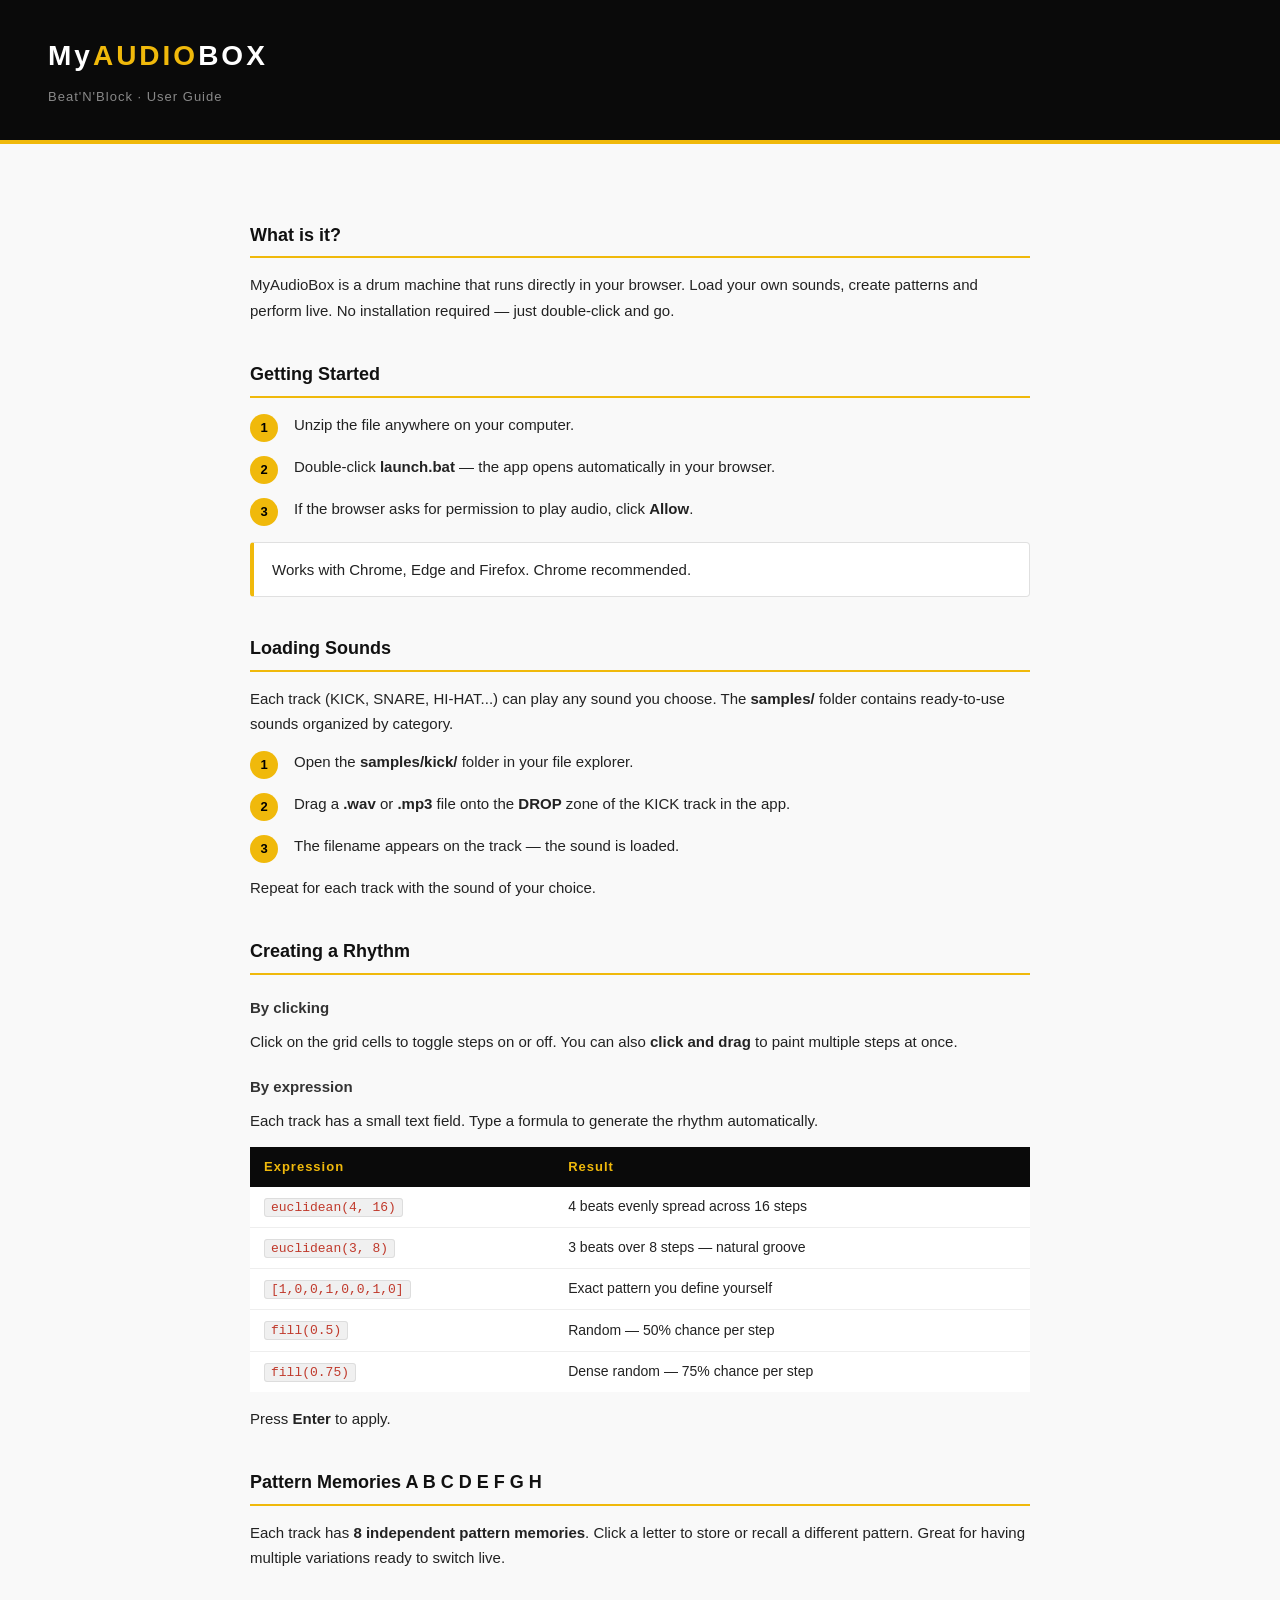
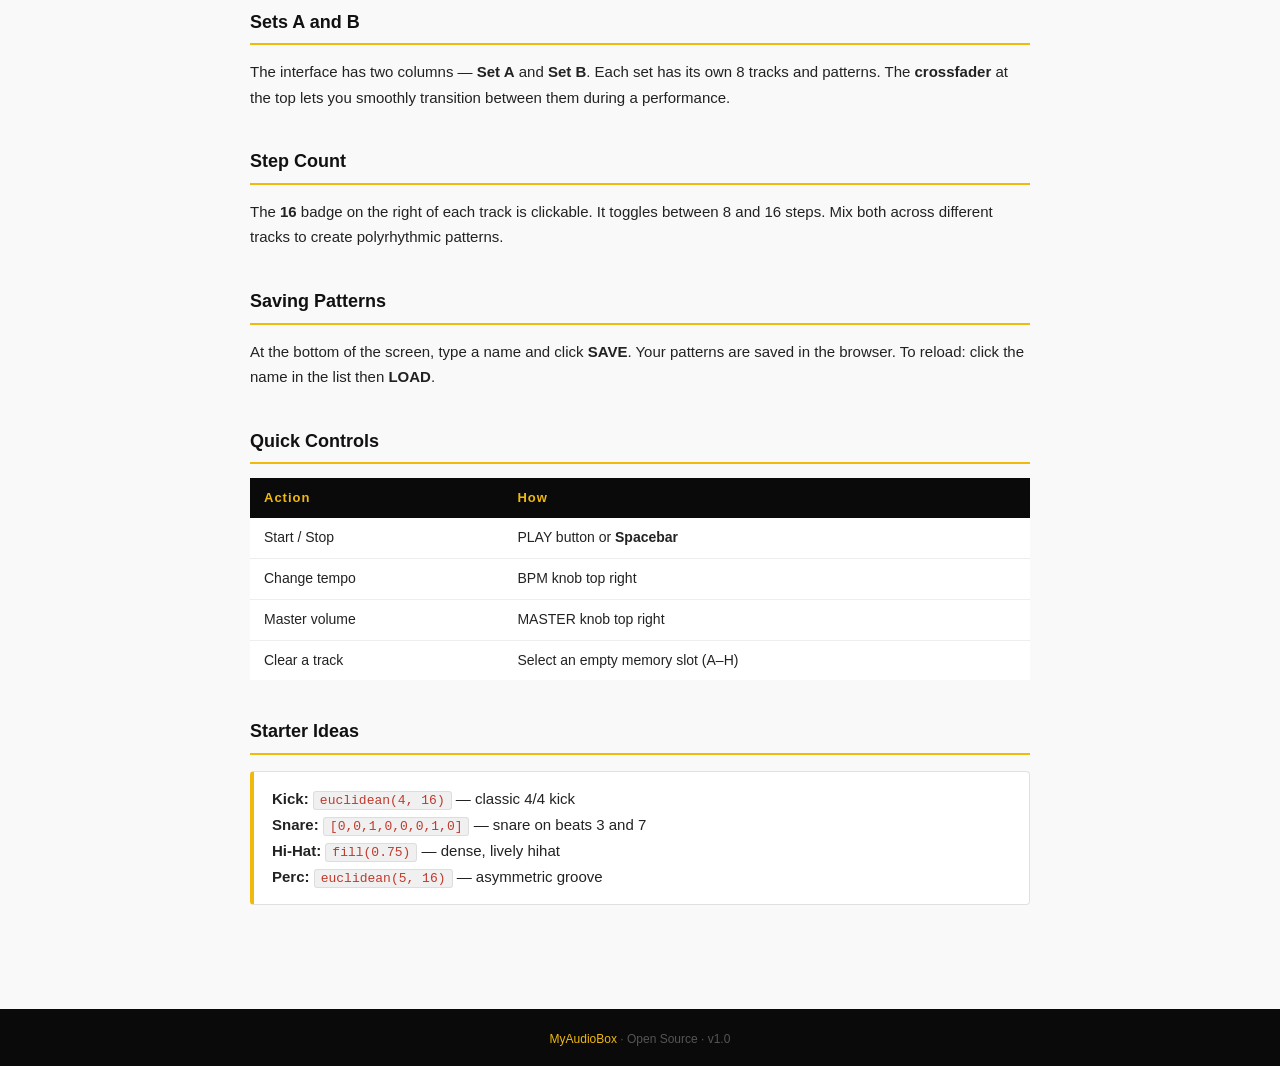
<file: README-en.html>
<!DOCTYPE html>
<html lang="en">
<head>
<meta charset="UTF-8">
<meta name="viewport" content="width=device-width, initial-scale=1.0">
<title>MyAudioBox — Guide</title>
<style>
  body {
    font-family: Arial, sans-serif;
    font-size: 15px;
    line-height: 1.7;
    color: #222;
    background: #f9f9f9;
    margin: 0;
    padding: 0;
  }
  .header {
    background: #0a0a0a;
    color: #fff;
    padding: 32px 48px;
    border-bottom: 4px solid #F0B90B;
  }
  .header h1 { font-size: 28px; letter-spacing: 3px; margin: 0 0 6px 0; }
  .header h1 span { color: #F0B90B; }
  .header p { color: #888; margin: 0; font-size: 13px; letter-spacing: 1px; }
  .container { max-width: 780px; margin: 0 auto; padding: 40px 48px; }
  h2 {
    font-size: 18px;
    color: #111;
    border-bottom: 2px solid #F0B90B;
    padding-bottom: 6px;
    margin: 36px 0 14px;
  }
  h3 { font-size: 15px; color: #333; margin: 20px 0 8px; }
  p { margin: 0 0 12px; }
  .box {
    background: #fff;
    border: 1px solid #e0e0e0;
    border-left: 4px solid #F0B90B;
    border-radius: 4px;
    padding: 14px 18px;
    margin: 16px 0;
  }
  .step {
    display: flex;
    gap: 16px;
    align-items: flex-start;
    margin: 12px 0;
  }
  .step-num {
    background: #F0B90B;
    color: #000;
    font-weight: bold;
    font-size: 13px;
    min-width: 28px;
    height: 28px;
    border-radius: 50%;
    display: flex;
    align-items: center;
    justify-content: center;
    flex-shrink: 0;
    margin-top: 2px;
  }
  table {
    width: 100%;
    border-collapse: collapse;
    margin: 14px 0;
    background: #fff;
  }
  th {
    background: #0a0a0a;
    color: #F0B90B;
    text-align: left;
    padding: 9px 14px;
    font-size: 13px;
    letter-spacing: 1px;
  }
  td { padding: 8px 14px; border-bottom: 1px solid #eee; font-size: 14px; }
  tr:last-child td { border-bottom: none; }
  code {
    background: #f0f0f0;
    border: 1px solid #ddd;
    padding: 1px 6px;
    border-radius: 3px;
    font-family: monospace;
    font-size: 13px;
    color: #c0392b;
  }
  .footer {
    background: #0a0a0a;
    color: #555;
    text-align: center;
    padding: 20px;
    font-size: 12px;
    margin-top: 48px;
  }
  .footer span { color: #F0B90B; }
</style>
</head>
<body>

<div class="header">
  <h1>My<span>AUDIO</span>BOX</h1>
  <p>Beat'N'Block · User Guide</p>
</div>

<div class="container">

  <h2>What is it?</h2>
  <p>
    MyAudioBox is a drum machine that runs directly in your browser.
    Load your own sounds, create patterns and perform live.
    No installation required — just double-click and go.
  </p>

  <h2>Getting Started</h2>

  <div class="step">
    <div class="step-num">1</div>
    <div>Unzip the file anywhere on your computer.</div>
  </div>
  <div class="step">
    <div class="step-num">2</div>
    <div>Double-click <strong>launch.bat</strong> — the app opens automatically in your browser.</div>
  </div>
  <div class="step">
    <div class="step-num">3</div>
    <div>If the browser asks for permission to play audio, click <strong>Allow</strong>.</div>
  </div>

  <div class="box">
    Works with Chrome, Edge and Firefox. Chrome recommended.
  </div>

  <h2>Loading Sounds</h2>
  <p>
    Each track (KICK, SNARE, HI-HAT...) can play any sound you choose.
    The <strong>samples/</strong> folder contains ready-to-use sounds organized by category.
  </p>

  <div class="step">
    <div class="step-num">1</div>
    <div>Open the <strong>samples/kick/</strong> folder in your file explorer.</div>
  </div>
  <div class="step">
    <div class="step-num">2</div>
    <div>Drag a <strong>.wav</strong> or <strong>.mp3</strong> file onto the <strong>DROP</strong> zone of the KICK track in the app.</div>
  </div>
  <div class="step">
    <div class="step-num">3</div>
    <div>The filename appears on the track — the sound is loaded.</div>
  </div>

  <p>Repeat for each track with the sound of your choice.</p>

  <h2>Creating a Rhythm</h2>

  <h3>By clicking</h3>
  <p>
    Click on the grid cells to toggle steps on or off.
    You can also <strong>click and drag</strong> to paint multiple steps at once.
  </p>

  <h3>By expression</h3>
  <p>
    Each track has a small text field. Type a formula to generate the rhythm automatically.
  </p>

  <table>
    <tr><th>Expression</th><th>Result</th></tr>
    <tr><td><code>euclidean(4, 16)</code></td><td>4 beats evenly spread across 16 steps</td></tr>
    <tr><td><code>euclidean(3, 8)</code></td><td>3 beats over 8 steps — natural groove</td></tr>
    <tr><td><code>[1,0,0,1,0,0,1,0]</code></td><td>Exact pattern you define yourself</td></tr>
    <tr><td><code>fill(0.5)</code></td><td>Random — 50% chance per step</td></tr>
    <tr><td><code>fill(0.75)</code></td><td>Dense random — 75% chance per step</td></tr>
  </table>

  <p>Press <strong>Enter</strong> to apply.</p>

  <h2>Pattern Memories A B C D E F G H</h2>
  <p>
    Each track has <strong>8 independent pattern memories</strong>.
    Click a letter to store or recall a different pattern.
    Great for having multiple variations ready to switch live.
  </p>

  <h2>Sets A and B</h2>
  <p>
    The interface has two columns — <strong>Set A</strong> and <strong>Set B</strong>.
    Each set has its own 8 tracks and patterns.
    The <strong>crossfader</strong> at the top lets you smoothly transition between them during a performance.
  </p>

  <h2>Step Count</h2>
  <p>
    The <strong>16</strong> badge on the right of each track is clickable.
    It toggles between 8 and 16 steps. Mix both across different tracks
    to create polyrhythmic patterns.
  </p>

  <h2>Saving Patterns</h2>
  <p>
    At the bottom of the screen, type a name and click <strong>SAVE</strong>.
    Your patterns are saved in the browser.
    To reload: click the name in the list then <strong>LOAD</strong>.
  </p>

  <h2>Quick Controls</h2>

  <table>
    <tr><th>Action</th><th>How</th></tr>
    <tr><td>Start / Stop</td><td>PLAY button or <strong>Spacebar</strong></td></tr>
    <tr><td>Change tempo</td><td>BPM knob top right</td></tr>
    <tr><td>Master volume</td><td>MASTER knob top right</td></tr>
    <tr><td>Clear a track</td><td>Select an empty memory slot (A–H)</td></tr>
  </table>

  <h2>Starter Ideas</h2>
  <div class="box">
    <strong>Kick:</strong> <code>euclidean(4, 16)</code> — classic 4/4 kick<br>
    <strong>Snare:</strong> <code>[0,0,1,0,0,0,1,0]</code> — snare on beats 3 and 7<br>
    <strong>Hi-Hat:</strong> <code>fill(0.75)</code> — dense, lively hihat<br>
    <strong>Perc:</strong> <code>euclidean(5, 16)</code> — asymmetric groove
  </div>

</div>

<div class="footer">
  <span>MyAudioBox</span> · Open Source · v1.0
</div>

</body>
</html>
</file>
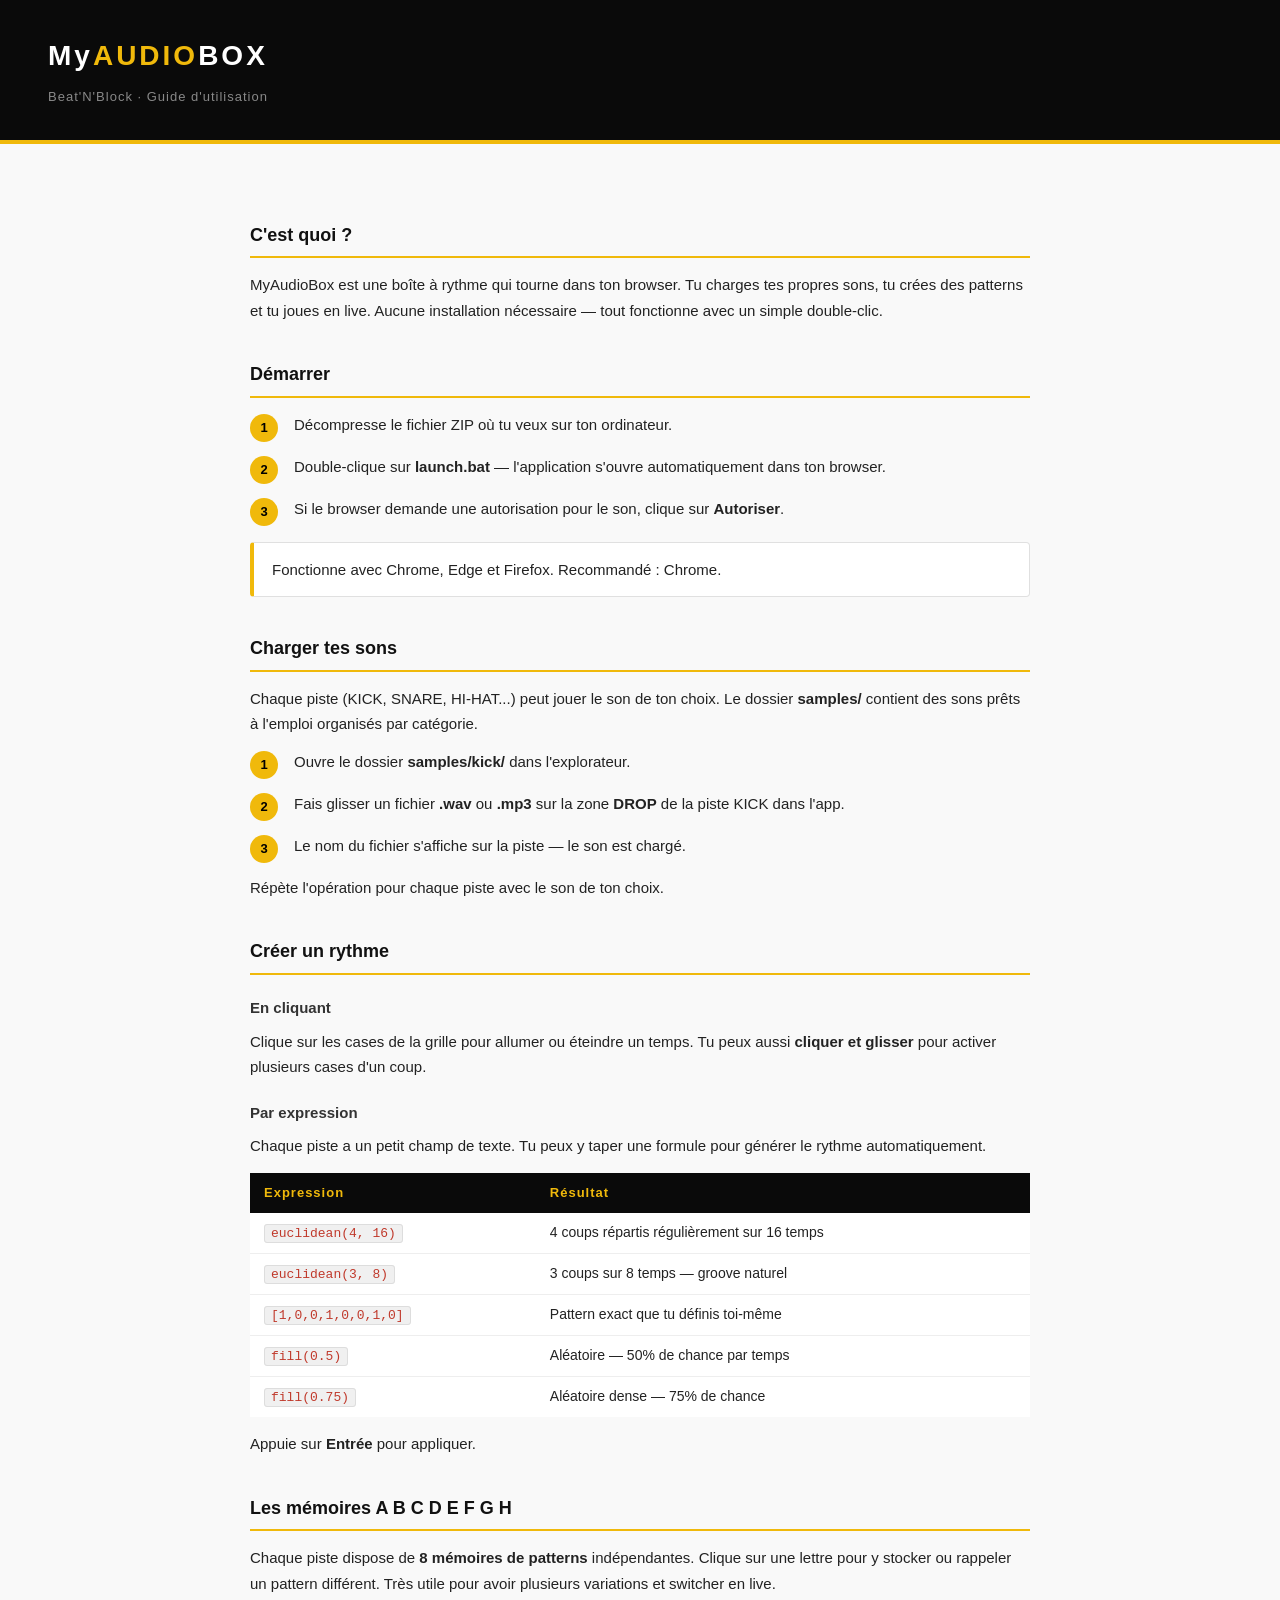
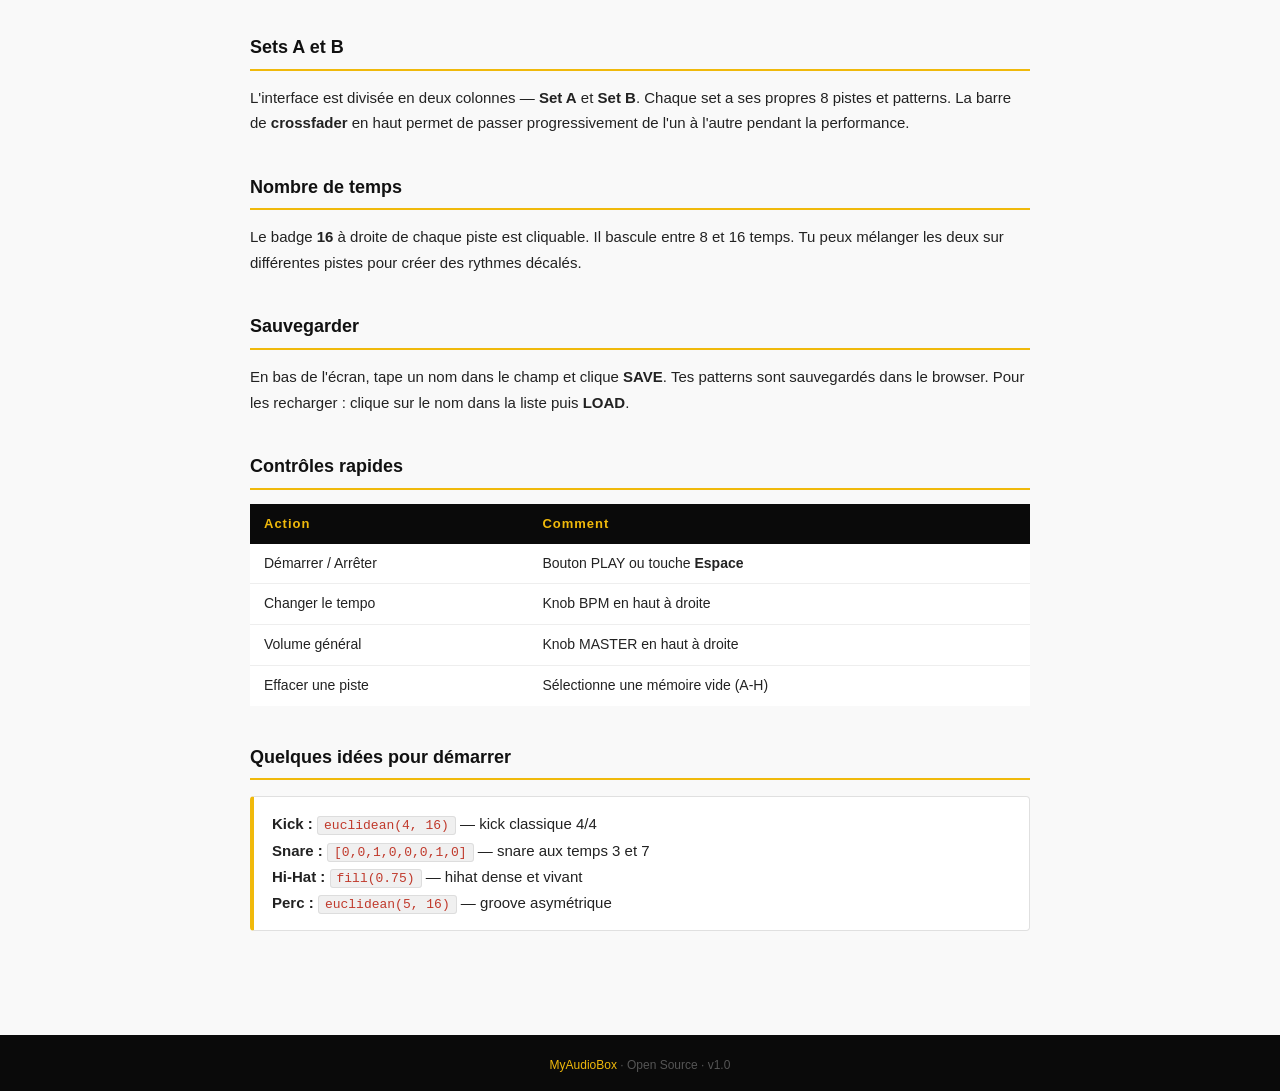
<file: README-fr.html>
<!DOCTYPE html>
<html lang="fr">
<head>
<meta charset="UTF-8">
<meta name="viewport" content="width=device-width, initial-scale=1.0">
<title>MyAudioBox — Guide</title>
<style>
  body {
    font-family: Arial, sans-serif;
    font-size: 15px;
    line-height: 1.7;
    color: #222;
    background: #f9f9f9;
    margin: 0;
    padding: 0;
  }
  .header {
    background: #0a0a0a;
    color: #fff;
    padding: 32px 48px;
    border-bottom: 4px solid #F0B90B;
  }
  .header h1 {
    font-size: 28px;
    letter-spacing: 3px;
    margin: 0 0 6px 0;
  }
  .header h1 span { color: #F0B90B; }
  .header p { color: #888; margin: 0; font-size: 13px; letter-spacing: 1px; }
  .container { max-width: 780px; margin: 0 auto; padding: 40px 48px; }
  h2 {
    font-size: 18px;
    color: #111;
    border-bottom: 2px solid #F0B90B;
    padding-bottom: 6px;
    margin: 36px 0 14px;
  }
  h3 { font-size: 15px; color: #333; margin: 20px 0 8px; }
  p { margin: 0 0 12px; }
  .box {
    background: #fff;
    border: 1px solid #e0e0e0;
    border-left: 4px solid #F0B90B;
    border-radius: 4px;
    padding: 14px 18px;
    margin: 16px 0;
  }
  .box.important { border-left-color: #e74c3c; }
  .step {
    display: flex;
    gap: 16px;
    align-items: flex-start;
    margin: 12px 0;
  }
  .step-num {
    background: #F0B90B;
    color: #000;
    font-weight: bold;
    font-size: 13px;
    min-width: 28px;
    height: 28px;
    border-radius: 50%;
    display: flex;
    align-items: center;
    justify-content: center;
    flex-shrink: 0;
    margin-top: 2px;
  }
  table {
    width: 100%;
    border-collapse: collapse;
    margin: 14px 0;
    background: #fff;
  }
  th {
    background: #0a0a0a;
    color: #F0B90B;
    text-align: left;
    padding: 9px 14px;
    font-size: 13px;
    letter-spacing: 1px;
  }
  td { padding: 8px 14px; border-bottom: 1px solid #eee; font-size: 14px; }
  tr:last-child td { border-bottom: none; }
  code {
    background: #f0f0f0;
    border: 1px solid #ddd;
    padding: 1px 6px;
    border-radius: 3px;
    font-family: monospace;
    font-size: 13px;
    color: #c0392b;
  }
  .footer {
    background: #0a0a0a;
    color: #555;
    text-align: center;
    padding: 20px;
    font-size: 12px;
    margin-top: 48px;
  }
  .footer span { color: #F0B90B; }
  .tag {
    display: inline-block;
    background: #0a0a0a;
    color: #F0B90B;
    font-size: 11px;
    padding: 2px 8px;
    border-radius: 3px;
    font-family: monospace;
    margin: 2px;
  }
</style>
</head>
<body>

<div class="header">
  <h1>My<span>AUDIO</span>BOX</h1>
  <p>Beat'N'Block · Guide d'utilisation</p>
</div>

<div class="container">

  <h2>C'est quoi ?</h2>
  <p>
    MyAudioBox est une boîte à rythme qui tourne dans ton browser.
    Tu charges tes propres sons, tu crées des patterns et tu joues en live.
    Aucune installation nécessaire — tout fonctionne avec un simple double-clic.
  </p>

  <h2>Démarrer</h2>

  <div class="step">
    <div class="step-num">1</div>
    <div>Décompresse le fichier ZIP où tu veux sur ton ordinateur.</div>
  </div>
  <div class="step">
    <div class="step-num">2</div>
    <div>Double-clique sur <strong>launch.bat</strong> — l'application s'ouvre automatiquement dans ton browser.</div>
  </div>
  <div class="step">
    <div class="step-num">3</div>
    <div>Si le browser demande une autorisation pour le son, clique sur <strong>Autoriser</strong>.</div>
  </div>

  <div class="box">
    Fonctionne avec Chrome, Edge et Firefox. Recommandé : Chrome.
  </div>

  <h2>Charger tes sons</h2>
  <p>
    Chaque piste (KICK, SNARE, HI-HAT...) peut jouer le son de ton choix.
    Le dossier <strong>samples/</strong> contient des sons prêts à l'emploi organisés par catégorie.
  </p>

  <div class="step">
    <div class="step-num">1</div>
    <div>Ouvre le dossier <strong>samples/kick/</strong> dans l'explorateur.</div>
  </div>
  <div class="step">
    <div class="step-num">2</div>
    <div>Fais glisser un fichier <strong>.wav</strong> ou <strong>.mp3</strong> sur la zone <strong>DROP</strong> de la piste KICK dans l'app.</div>
  </div>
  <div class="step">
    <div class="step-num">3</div>
    <div>Le nom du fichier s'affiche sur la piste — le son est chargé.</div>
  </div>

  <p>Répète l'opération pour chaque piste avec le son de ton choix.</p>

  <h2>Créer un rythme</h2>

  <h3>En cliquant</h3>
  <p>
    Clique sur les cases de la grille pour allumer ou éteindre un temps.
    Tu peux aussi <strong>cliquer et glisser</strong> pour activer plusieurs cases d'un coup.
  </p>

  <h3>Par expression</h3>
  <p>
    Chaque piste a un petit champ de texte. Tu peux y taper une formule pour générer le rythme automatiquement.
  </p>

  <table>
    <tr><th>Expression</th><th>Résultat</th></tr>
    <tr><td><code>euclidean(4, 16)</code></td><td>4 coups répartis régulièrement sur 16 temps</td></tr>
    <tr><td><code>euclidean(3, 8)</code></td><td>3 coups sur 8 temps — groove naturel</td></tr>
    <tr><td><code>[1,0,0,1,0,0,1,0]</code></td><td>Pattern exact que tu définis toi-même</td></tr>
    <tr><td><code>fill(0.5)</code></td><td>Aléatoire — 50% de chance par temps</td></tr>
    <tr><td><code>fill(0.75)</code></td><td>Aléatoire dense — 75% de chance</td></tr>
  </table>

  <p>Appuie sur <strong>Entrée</strong> pour appliquer.</p>

  <h2>Les mémoires A B C D E F G H</h2>
  <p>
    Chaque piste dispose de <strong>8 mémoires de patterns</strong> indépendantes.
    Clique sur une lettre pour y stocker ou rappeler un pattern différent.
    Très utile pour avoir plusieurs variations et switcher en live.
  </p>

  <h2>Sets A et B</h2>
  <p>
    L'interface est divisée en deux colonnes — <strong>Set A</strong> et <strong>Set B</strong>.
    Chaque set a ses propres 8 pistes et patterns.
    La barre de <strong>crossfader</strong> en haut permet de passer progressivement de l'un à l'autre pendant la performance.
  </p>

  <h2>Nombre de temps</h2>
  <p>
    Le badge <strong>16</strong> à droite de chaque piste est cliquable.
    Il bascule entre 8 et 16 temps. Tu peux mélanger les deux sur différentes pistes
    pour créer des rythmes décalés.
  </p>

  <h2>Sauvegarder</h2>
  <p>
    En bas de l'écran, tape un nom dans le champ et clique <strong>SAVE</strong>.
    Tes patterns sont sauvegardés dans le browser.
    Pour les recharger : clique sur le nom dans la liste puis <strong>LOAD</strong>.
  </p>

  <h2>Contrôles rapides</h2>

  <table>
    <tr><th>Action</th><th>Comment</th></tr>
    <tr><td>Démarrer / Arrêter</td><td>Bouton PLAY ou touche <strong>Espace</strong></td></tr>
    <tr><td>Changer le tempo</td><td>Knob BPM en haut à droite</td></tr>
    <tr><td>Volume général</td><td>Knob MASTER en haut à droite</td></tr>
    <tr><td>Effacer une piste</td><td>Sélectionne une mémoire vide (A-H)</td></tr>
  </table>

  <h2>Quelques idées pour démarrer</h2>
  <div class="box">
    <strong>Kick :</strong> <code>euclidean(4, 16)</code> — kick classique 4/4<br>
    <strong>Snare :</strong> <code>[0,0,1,0,0,0,1,0]</code> — snare aux temps 3 et 7<br>
    <strong>Hi-Hat :</strong> <code>fill(0.75)</code> — hihat dense et vivant<br>
    <strong>Perc :</strong> <code>euclidean(5, 16)</code> — groove asymétrique
  </div>

</div>

<div class="footer">
  <span>MyAudioBox</span> · Open Source · v1.0
</div>

</body>
</html>
</file>
